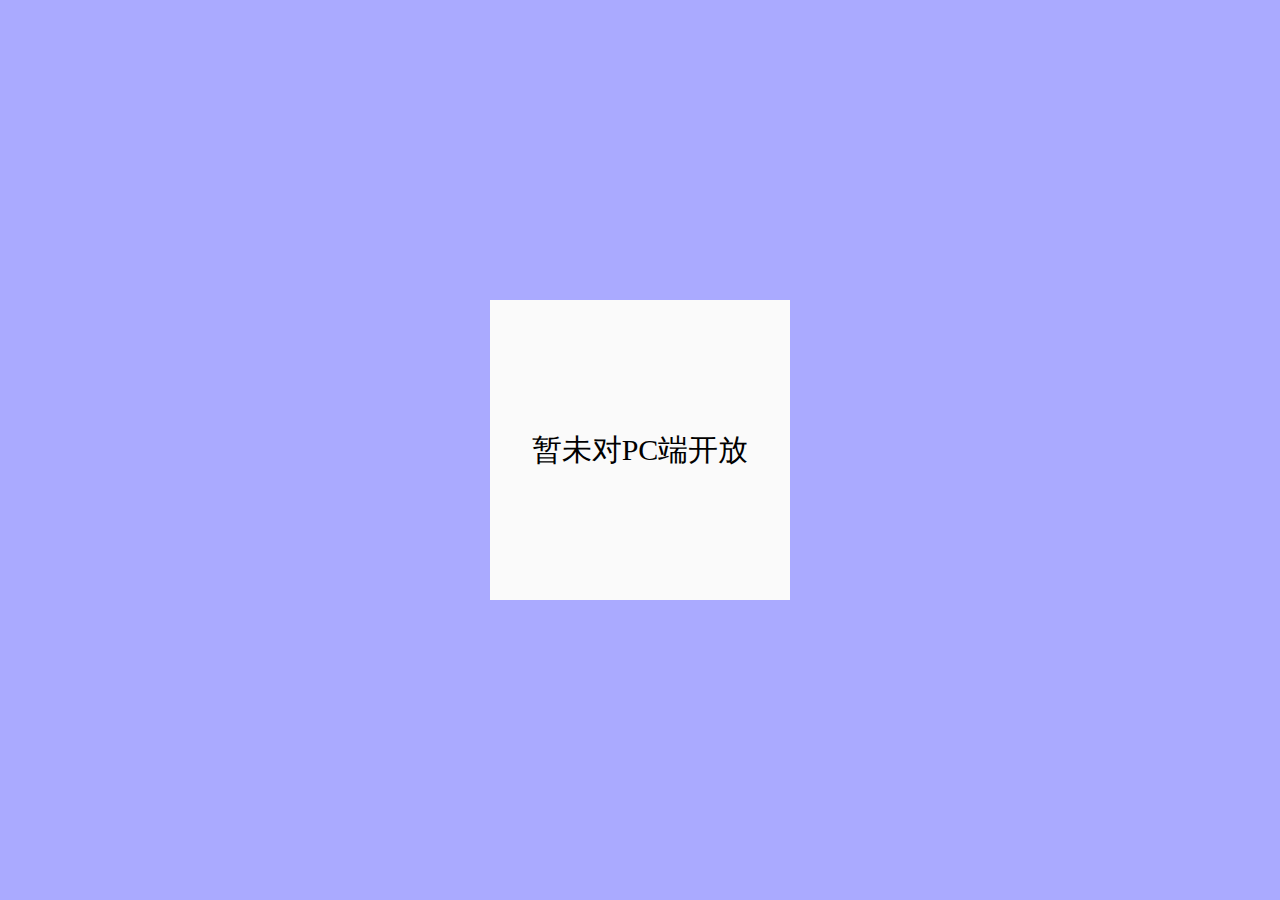
<file: index.html>
<!DOCTYPE html>
<html>
	<head>
		<meta charset="utf-8">
		<meta name="viewport" content="initial-scale=1.0, maximum-scale=1.0, user-scalable=no" />
		<title>咖啡馆</title>
		<meta name="format-detection" content="telephone=yes" />
		<link href="css/indexStyle.css" type="text/css" rel="stylesheet" />
		<script type="text/javascript">
			document.addEventListener('plusready', function() {
				//console.log("所有plus api都应该在此事件发生后调用，否则会出现plus is undefined。")
			});
		</script>
		<style>
			.box {
				width: 50px;
				height: 50px;
				background-image: url(static/music/audio.png);
				background-repeat: no-repeat;
				background-size: 100% 100%;
				display: block;
				cursor: pointer;
				margin: 0px auto;
				z-index: 1000;
				position: fixed;
				top: 0px;
				right: 0px;
			}

			.boxPlay {
				animation: rotateBox 4s linear infinite;
			}

			@keyframes rotateBox {
				from {
					transform: rotateZ(0deg);
				}

				to {
					transform: rotateZ(360deg);
				}
			}

			
		</style>
	</head>
	<body>
		<audio src="static/music/xr.mp3" loop="loop" autoplay="autoplay"></audio>
		<div class="barrier">
			<div class="barrierDialog">
				暂未对PC端开放
			</div>
		</div>
		<div class="box"></div>
		<div class="pages">
			<div class="page active" id="home">
				<div class="content">
					<img src="static/bar/home/rule/1-11.png" class="homeUser-1" />
					<img src="static/bar/home/rule/2-11.png" class="homeUser-2" />
					<img src="static/bar/home/rule/3-11.png" class="homeUser-3" />
					<button class="btn" id="next">欢迎光临</button>
				</div>
			</div>
			<div class="page " id="select">
				<div class="content">
					<div class="selectBlock-1">

					</div>
					<div class="selectBlock-2">

					</div>
					<div class="selectBlock-3">

					</div>
					<div class="selectBlock-4">

					</div>
					<button class="btn" id="select1">运动男孩</button>
					<button class="btn" id="select2">甜美女孩</button>
					<button class="btn" id="select3">商务男孩</button>
					<button class="btn" id="select4">职场女孩</button>
				</div>
			</div>
			<div class="page " id="scene">
				<div class="content">
					<div class="sceneUser1 sceneUser"></div>
					<div class="sceneUser2 sceneUser"></div>
					<div class="sceneUser3 sceneUser"></div>
					<button class="btn" id="scene1">上学</button>
					<button class="btn" id="scene2">工作</button>
					<button class="btn" id="scene3">休闲</button>
				</div>
			</div>
			<div class="page " id="music">
				<div class="content">
					<button class="btn" id="music1" data-id="1">轻盈</button>
					<button class="btn" id="music2" data-id="2">舒缓</button>
					<button class="btn" id="music3" data-id="3">激情</button>
				</div>
			</div>
			<div class="page " id="coffee">
				<div class="content">
					<div class="coffeeUser"></div>
					<div class="dialog1"></div>
					<div class="dialog2"></div>
					<div class="dialog3"></div>
					<div class="dialog4"></div>
					<button class="btn" id="nextRule">来喝一杯</button>
				</div>
			</div>
			
			<div class="page " id="rule">
				<iframe src="rule.html" width="100%" height="100%"></iframe>
			</div>

		</div>
		<script src="js/indexJs.js"></script>
		<script>
			const audio = document.querySelector("audio")
			const box = document.querySelector(".box")
			const pages = document.querySelector(".pages");
			pages.style.height = window.innerHeight + "px";
			box.addEventListener("click", function() {
				if (audio.paused) {
					audio.play()
					box.classList.add("boxPlay")
				} else {
					audio.pause()
					box.classList.remove("boxPlay")
				}
			})
			
		</script>
	</body>
</html>
</file>
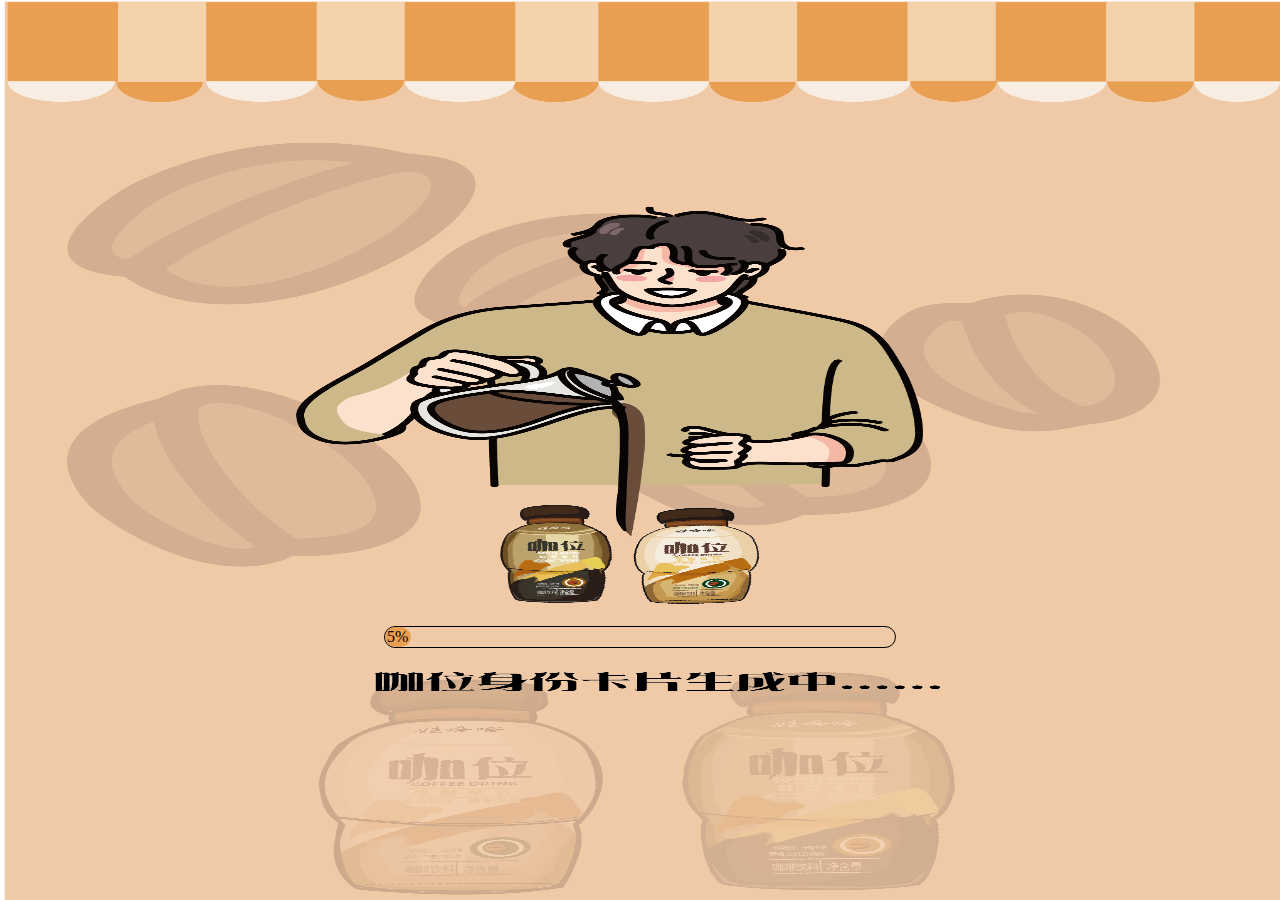
<file: rule.html>
<!doctype html>
<html>

	<head>
		<meta charset="utf-8">
		<title></title>
		<meta name="viewport"
			content="width=device-width,initial-scale=1,minimum-scale=1,maximum-scale=1,user-scalable=no" />
		<link type="text/css" rel="stylesheet" href="css/indexStyle.css" />
		<style>
			#one {
				background-image: url(static/bar/rule/scenarioone/33-11.png);
				background-repeat: no-repeat;
				overflow: hidden;
				background-size: 100% 100%;
				position: relative;
			}

			.oneH1 {
				background-image: url(static/bar/rule/scenarioone/331-11.png);
				background-repeat: no-repeat;
				background-size: 65% auto;
				width: 100%;
				height: 100%;
				position: absolute;
				top: 6%;
				/* right: -10%; */
				animation: fall 2s ease;
				animation-iteration-count: 1;
				animation-fill-mode: forwards;
				opacity: 0;
			}

			.oneUser {
				background-image: url(static/bar/rule/scenarioone/334-11.png);
				background-repeat: no-repeat;
				background-size: 100% 100%;
				width: 100%;
				height: 100%;
				position: absolute;
				right: -10%;
				animation: opacity 2s 3s ease;
				animation-fill-mode: forwards;
				animation-iteration-count: 1;
				opacity: 0;
			}

			#two {
				background-image: url(static/bar/rule/scenariotwo/22-11.png);
				background-repeat: no-repeat;
				overflow: hidden;
				background-size: 100% 100%;
				position: relative;
			}

			.twoH1 {
				background-image: url(static/bar/rule/scenariotwo/23-11.png);
				background-repeat: no-repeat;
				background-size: 65% auto;
				width: 100%;
				height: 100%;
				position: absolute;
				top: 7%;
				right: -38%;
				animation: fall 2s ease;
				animation-iteration-count: 1;
				animation-fill-mode: forwards;
			}

			.twoUser {
				background-image: url(static/bar/rule/scenariotwo/24-11.png);
				background-repeat: no-repeat;
				background-size: 100% 100%;
				width: 100%;
				height: 100%;
				position: absolute;
				/* right: -15%; */

				animation: opacity 2s 3s ease;
				animation-fill-mode: forwards;
				animation-iteration-count: 1;
				opacity: 0;
			}

			#three {
				background-image: url(static/bar/rule/scenariothree/44-11.png);
				background-repeat: no-repeat;
				overflow: hidden;
				background-size: 100% 100%;
				position: relative;
			}

			.threeH1 {
				background-image: url(static/bar/rule/scenariothree/441-11.png);
				background-repeat: no-repeat;
				background-size: 65% auto;
				width: 100%;
				height: 100%;
				position: absolute;
				top: 8%;
				right: -40%;
				animation: fall 2s ease;
				animation-iteration-count: 1;
				animation-fill-mode: forwards;
			}

			.threeUser {
				background-image: url(static/bar/rule/scenariothree/443-11.png);
				background-repeat: no-repeat;
				background-size: 100% 100%;
				width: 100%;
				height: 100%;
				position: absolute;
				top: 10%;
				left: -5%;
				animation: opacity 2s 3s ease;
				animation-fill-mode: forwards;
				animation-iteration-count: 1;
				opacity: 0;
			}

			#reset {
				position: absolute;
				left: 35%;
				right: 35%;
				bottom: 8%;

				opacity: 0;
			}
			.wrapper {
				height: 20px;
				border: 1px solid black;
				border-radius: 50px;
				margin: 0 auto;
				overflow: hidden;
				position: absolute;
				bottom: 28%;
				left: 30%;
				right: 30%;
			}
			
			.first {
				height: 20px;
				line-height: 20px;
				background-color: rgb(232,159,80);
				border-radius: 50px;
				position: relative;
				overflow: hidden;
				text-align: center;
			}
		</style>
	</head>

	<body>
		<div class="pages">
			<div class="page active" id="jump">
				<div class="content">
					<div class="wrapper">
						<div id="jd" class="first">
						</div>
					</div>
				</div>
			</div>
			<div id="one" class="page">
				<div class="oneH1"></div>
				<div class="oneUser"></div>
			</div>
			<div id="two" class="page">
				<div class="twoH1"></div>
				<div class="twoUser"></div>
			</div>
			<div id="three" class="page">
				<div class="threeH1"></div>
				<div class="threeUser"></div>
			</div>
		</div>
		<button class="btn" id="reset">重新体验</button>
	</body>
	<script>
		const page = document.querySelectorAll(".page")
		const pages = document.querySelector(".pages")
		let time
		const reset = document.querySelector("#reset")
		function getNum() {
			return Math.floor(Math.random() * page.length)
		}
		const btn = document.querySelector("#reset")
		reset.addEventListener("click", function() {
			
			window.location.href = "index.html"
		})
		let num = getNum();
		
		function setJd(){
			var width = 0;
			var timer;
			var _jd = document.getElementById("jd"); 
			timer = setInterval(function() {
				width += 1;
				_jd.innerText = width + '%';
				if (width >= 100) {
					clearInterval(timer);
					document.querySelector(".active").classList.remove("active");
					page[num].classList.add("active");
					_jd.innerText = "加载完成";
					reset.style.animation = "opacity 2s 8s ease";
					reset.style.animationIterationCount = "1";
					reset.style.animationFillMode = "forwards";
				}
				document.getElementsByClassName("first")[0].style.width = width + "%";
			}, 30);
		}
		// setTimeout(setJd,20000)
		time = setInterval(function(){
			if(pages.clientHeight != 0){
				setJd()
				clearInterval(time)
			}else{
				
			}
		},500)
	</script>
</html>
</file>
<file: css/indexStyle.css>
*{
	margin: 0px;
	padding: 0px;
}

/* public */

:root{
	--btnBackColor: #e09760;
	--white: #ffffff;
	font-size: 16px;
}
.pages{
	width: 100vw;
	height:100vh;
}
.page {
	width: 100%;
	height: 100%;
	display: none;
}

.barrier{
	position: fixed;
	right: 0px;
	left: 0px;
	bottom: 0px;
	top: 0px;
	z-index: 10000;
	background-color: rgb(170, 170, 255);
	display: none;
	justify-content: center;
	align-items: center;
}

.barrierDialog{
	display: none;
	flex-direction: column;
	justify-content: center;
	font-size: 30px;
	align-items: center;
	width: 300px;
	height: 300px;
	background-color: rgb(250, 250, 250);
	animation: opacity 1s ease ;
	animation-iteration-count: 1;
	animation-fill-mode: forwards;
}

@keyframes moveLeft{
	from{
		transform: translateX(-500%);
	}
	to{
		transform: translateX(0%);
	}
}

@keyframes moveRight{
	from{
		transform: translateX(500%);
	}
	to{
		transform: translateX(0%);
	}
}

@keyframes opacity{
	from{
		opacity: 0;
	}
	to{
		opacity: 1;
	}
}

@keyframes fall{
	from{
		transform: translateY(-2000px);
		opacity: 0;
	}
	to{
		transform: translateY(0%);
		opacity: 1;
	}
}

.btn{
	height: 40px;
	background-color: var(--btnBackColor);
	color: var(--white);
	font-size: 1rem;
	overflow: hidden;
	text-overflow: ellipsis;
	white-space: nowrap;
	border-radius: 6px;
	z-index: 100;
	text-align: center;
	outline: none;
	border: none;
	font-weight: bold;
	box-shadow: 2px 4px 2px rgb(153, 99, 57);
}

.btn:active{
	background-color: #c18152;
}

.active{
	display: block;
}

#home .content{
	position: relative;
	background-image: url("../static/bar/home/back.png");
	background-repeat: no-repeat;
	background-size: 100% 100%;
	width: 100vw;
	height: 100vh;
	display: block;
	overflow: hidden;
}

#select .content{
	position: relative;
	background-image: url(../static/bar/select/select.jpg);
	background-repeat: no-repeat;
	background-size: 100% 100%;
	width: 100vw;
	height: 100vh;
	display: block;
	overflow: hidden;
}

#scene .content{
	position: relative;
	background-image: url(../static/bar/scene/8-12.png);
	background-repeat: no-repeat;
	background-size: 100% 100%;
	width: 100vw;
	height: 100vh;
	display: block;
	overflow: hidden;
}

#music .content{
	position: relative;
	background-image: url(../static/bar/music/11-11.png);
	background-repeat: no-repeat;
	background-size: 100% 100%;
	width: 100vw;
	height: 100vh;
	display: block;
	overflow: hidden;
}

#coffee .content{
	position: relative;
	background-image: url(../static/bar/coffee/12-11.png);
	background-repeat: no-repeat;
	background-size: 100% 100%;
	width: 100vw;
	height: 100vh;
	display: block;
	overflow: hidden;
}

#jump .content{
	position: relative;
	background-image: url(../static/bar/jump/jump.png);
	background-repeat: no-repeat;
	background-size: 100% 100%;
	width: 100vw;
	height: 100vh;
	display: block;
	overflow: hidden;
}

/* home */

#next{
	position: fixed;
	left: 35vw;
	right: 35vw;
	bottom: 10vw;
	animation: opacity 2s 3s ease;
	animation-fill-mode: forwards;
	animation-iteration-count: 1;
	opacity: 0;
}

.homeUser-1{
	/* background-image: url("../static/bar/home/rule/1-11.png"); */
	/* background-size: auto auto; */
	/* background-repeat: no-repeat; */
	width: 50%;
	position: absolute;
	top: 50%;
	animation: moveLeft 2s ease;
	animation-iteration-count: 1;
	animation-fill-mode: forwards;
	display: block;
}

.homeUser-2{
	width: 53%;
	position: absolute;
	top: 55%;
	right: -1%;
	animation: moveRight 2s ease;
	animation-iteration-count: 1;
	animation-fill-mode: forwards;
}

.homeUser-3{
	width: 50%;
	position: absolute;
	top: 70%;
	/* left: -18%; */
	animation: moveLeft 2s ease;
	animation-iteration-count: 1;
	animation-fill-mode: forwards;
}

/* select */

.selectBlock-1{
	width: 100%;
	height: 100%;
	position: absolute;
	background-image: url(../static/bar/select/rule/4-11.png);
	background-repeat: no-repeat;
	background-size: 100% 100%;
	top: -42%;
	left: -9%;
	animation: moveLeft 1.5s ease;
	animation-iteration-count: 1;
	animation-fill-mode: forwards;
}

.selectBlock-2{
	width: 100%;
	height: 100%;
	background-image: url(../static/bar/select/rule/5-11.png);
	background-repeat: no-repeat;
	background-size: 100% 100%;
	position: absolute;
	top: -27%;
	right: -24%;
	animation: moveRight 1.5s ease;
	animation-iteration-count: 1;
	animation-fill-mode: forwards;
}
.selectBlock-3{
	width: 100%;
	height: 100%;
	position: absolute;
	background-image: url(../static/bar/select/rule/6-11.png);
	background-repeat: no-repeat;
	background-size: 100% 100%;
	top: -2%;
	left: -25%;
	animation: moveLeft 1.5s ease;
	animation-iteration-count: 1;
	animation-fill-mode: forwards;
}
.selectBlock-4{
	width: 100%;
	height: 100%;
	position: absolute;
	background-image: url(../static/bar/select/rule/7-11.png);
	background-repeat: no-repeat;
	background-size: 100% 100%;
	top: 17%;
	right: -26%;
	animation: moveRight 1.5s ease;
	animation-iteration-count: 1;
	animation-fill-mode: forwards;
}

#select1{
	position: absolute;
	top: 22%;
	right: 18%;
	width: 100px;
	animation: moveRight 2s ease;
	animation-iteration-count: 1;
	animation-fill-mode: forwards;
}

#select2{
	position: absolute;
	top: 42%;
	left: 15%;
	width: 100px;
	animation: moveLeft 2s ease;
	animation-iteration-count: 1;
	animation-fill-mode: forwards;
}
#select3{
	position: absolute;
	top: 63%;
	right: 18%;
	width: 100px;
	animation: moveRight 2s ease;
	animation-iteration-count: 1;
	animation-fill-mode: forwards;
}
#select4{
	position: absolute;
	top: 83%;
	left: 15%;
	width: 100px;
	animation: moveLeft 2s ease;
	animation-iteration-count: 1;
	animation-fill-mode: forwards;
}

/* scene */

#scene1{
	position: absolute;
	top: 12%;
	right: 25%;
	width: 100px;
	font-size: 1.5rem;
	transform: rotateZ(-25deg);
	animation: opacity 2s 1s ease;
	animation-iteration-count: 1;
	animation-fill-mode: forwards;
	opacity: 0;
}

#scene2{
	position: absolute;
	top: 42%;
	left: 13%;
	width: 100px;
	font-size: 1.5rem;
	animation: opacity 2s 1s ease;
	animation-iteration-count: 1;
	animation-fill-mode: forwards;
	opacity: 0;
	transform: rotateZ(25deg);
}

#scene3{
	position: absolute;
	top: 70%;
	left: 30%;
	width: 100px;
	font-size: 1.5rem;
	transform: rotateZ(-25deg);
	animation: opacity 2s 1s ease;
	animation-iteration-count: 1;
	animation-fill-mode: forwards;
	opacity: 0;
}

.sceneUser1{
	width: 100%;
	height: 100%;
	background-image: url(../static/bar/scene/role/8-11.png);
	background-size: 100% 100%;
	position: absolute;
	top: -8%;
	right: -8%;
}

.sceneUser2{
	width: 100%;
	height: 100%;
	background-image: url(../static/bar/scene/role/9-11.png);
	background-size: 100% 100%;
	position: absolute;
	right: -8%;
}

.sceneUser3{
	width: 100%;
	height: 100%;
	background-image: url(../static/bar/scene/role/10-11.png);
	background-size: 100% 100%;
	position: absolute;
	top: 33%;
	
}

.sceneUser{
	animation: opacity 2s ease;
	animation-iteration-count: 1;
	animation-fill-mode: forwards;
	opacity: 0;
	transition: all 1s;
}


/* music */

#music1{
	position: absolute;
	top: 28%;
	left: 15%;
	width: 100px;
	font-size: 1.5rem;
	animation: opacity 2s 1s ease;
	animation-iteration-count: 1;
	animation-fill-mode: forwards;
	opacity: 0;
}

#music2{
	position: absolute;
	top: 48%;
	right: 15%;
	width: 100px;
	font-size: 1.5rem;
	animation: opacity 2s 1s ease;
	animation-iteration-count: 1;
	animation-fill-mode: forwards;
	opacity: 0;
}

#music3{
	position: absolute;
	top: 72%;
	left: 38%;
	width: 100px;
	font-size: 1.5rem;
	animation: opacity 2s 1s ease;
	animation-iteration-count: 1;
	animation-fill-mode: forwards;
	opacity: 0;
}

/* coffee */

#nextRule{
	position: absolute;
	left: 35%;
	right: 35%;
	bottom: 8%;
	animation: opacity 2s 10s ease;
	animation-iteration-count: 1;
	animation-fill-mode: forwards;
	opacity: 0;
}

.coffeeUser{
	width: 100%;
	height: 100%;
	background-image: url(../static/bar/coffee/rule/15-11.png);
	background-size: 100% 100%;
	position: absolute;
	left: -4%;
	animation: moveLeft 2s ease;
	animation-iteration-count: 1;
	animation-fill-mode: forwards;
}

.dialog1{
	width: 100%;
    height: 100%;
    background-image: url(../static/bar/coffee/dialog/1-11.png);
    background-size: 100% 100%;
    position: absolute;
    left: -2%;
    animation: opacity 2s 3s ease;
    animation-iteration-count: 1;
    animation-fill-mode: forwards;
    opacity: 0;
}

.dialog2{
	width: 100%;
    height: 100%;
    background-image: url(../static/bar/coffee/dialog/2-11.png);
    background-size: 100% 100%;
    position: absolute;
    right: 5%;
    top: 2%;
    animation: opacity 2s 4.5s ease;
    animation-iteration-count: 1;
    animation-fill-mode: forwards;
    opacity: 0;
}

.dialog3{
	width: 100%;
    height: 100%;
    background-image: url(../static/bar/coffee/dialog/3-11.png);
    background-size: 100% 100%;
    position: absolute;
    top: -2%;
    animation: opacity 1s 3.5s ease;
    animation-iteration-count: 1;
    animation-fill-mode: forwards;
    opacity: 0;
}

.dialog4{
	width: 100%;
    height: 100%;
    background-image: url(../static/bar/coffee/dialog/4-11.png);
    background-size: 100% 100%;
    position: absolute;
    top: -2%;
    left: 0;
    animation: opacity 1s 4.5s ease;
    animation-iteration-count: 1;
    animation-fill-mode: forwards;
    opacity: 0;
}
#rule>iframe{
	border: none;
}

/* jump */
</file>
